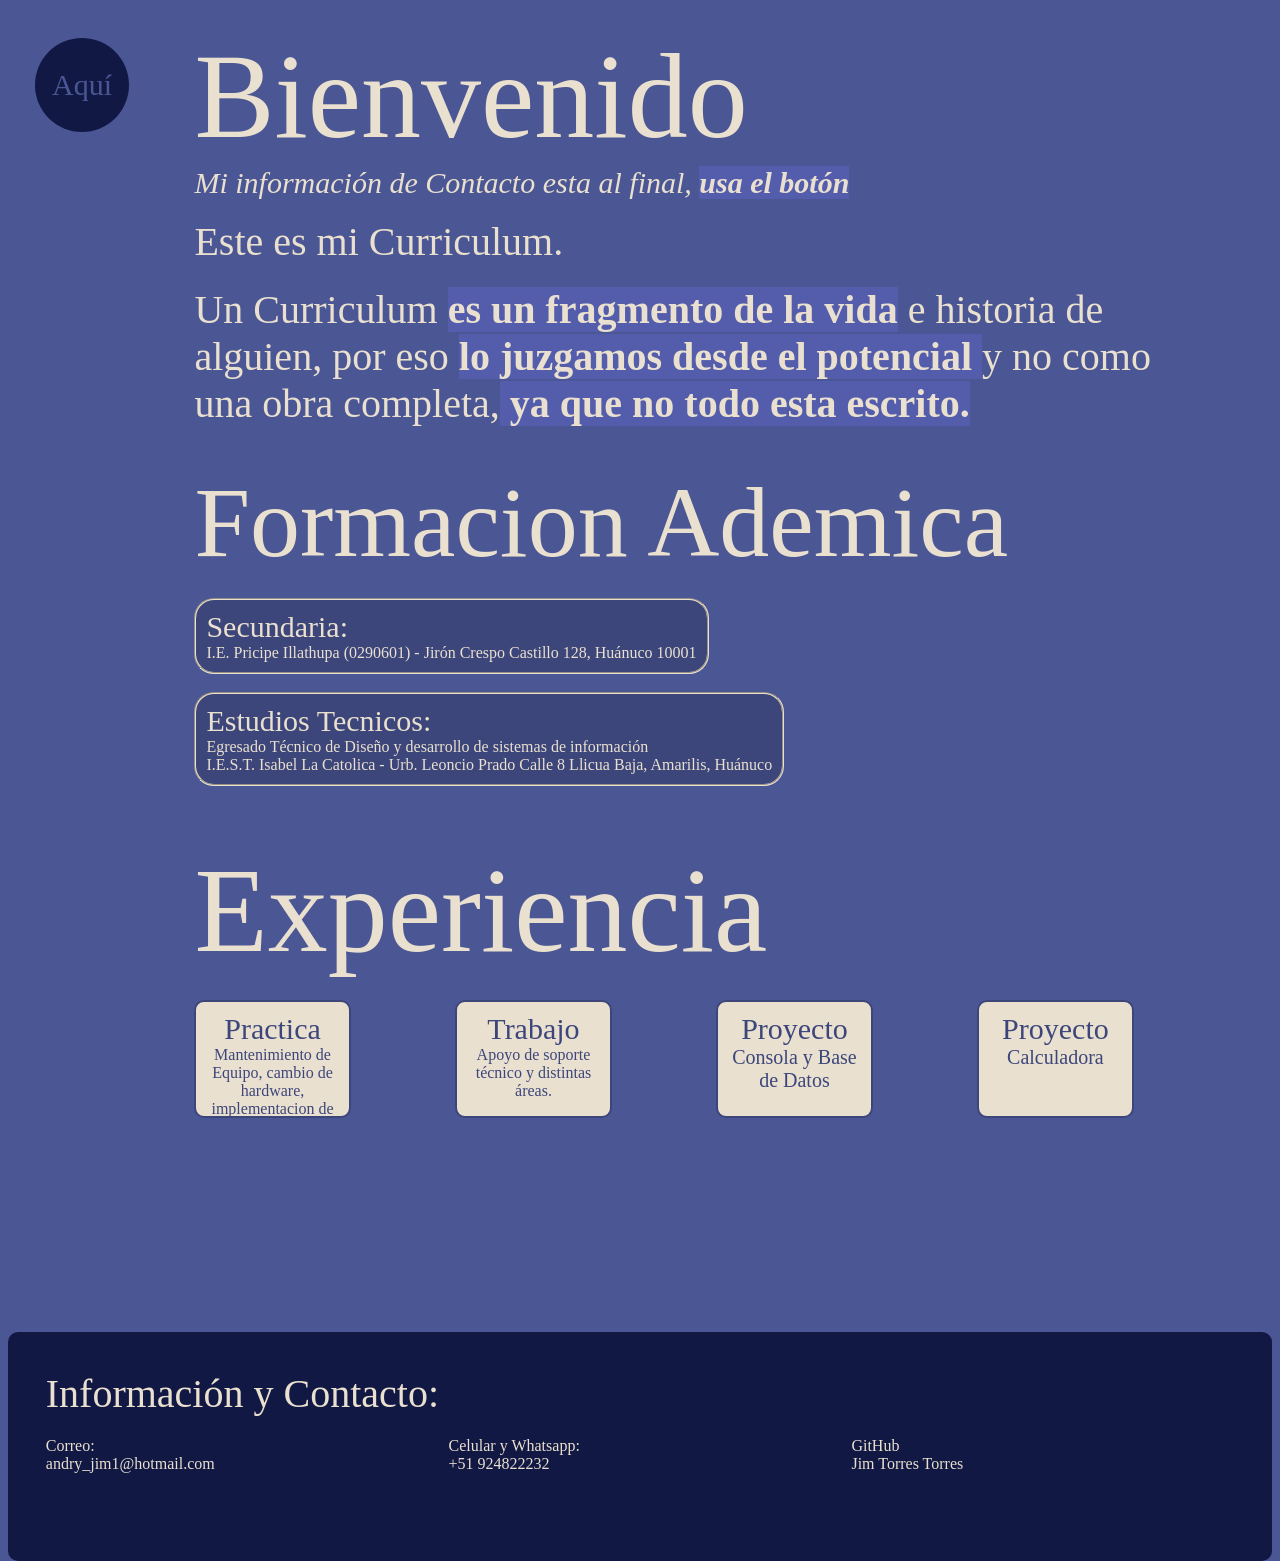
<file: IGU/Index.html>
<!Doctype html>
<html>
    <head>
        <link rel="stylesheet" href="CSS/General.css">
        <link rel="Stylesheet" href="CSS/Efectos.css">
        <title>Curriculum</title>
        <link rel="icon" href="Recursos/poesia.png">
        
    </head>
    <body>
        <header class="">
                    <!--Principal -->
                    <button  class="header1 shadow-drop-center" id="BPrincipal" >
                        <a class="txtB1">Aquí</a>
                    </button>

                    <div class="submenu" id="submenu">
                        <button class="header2 shadow-drop-center" onclick="document.getElementById('Bienvenido').scrollIntoView();">
                            <a class="txtB2"> 
                                <img src="Recursos/vip.png" alt="Inicio" class="icon" >
                            </a>
                        </button>
                        
                        <button class="header2 shadow-drop-center"  onclick="document.getElementById('Estudios').scrollIntoView();">
                            <a class="txtB2">
                            <img src="Recursos/estudios.png" alt="Estudios" class="icon">
                            </a>
                        </button>

                        <button class="header2 shadow-drop-center" onclick="document.getElementById('Experiencias').scrollIntoView();">
                            <a class="txtB2">
                                <img src=" Recursos/aprendiendo.png" alt="Experiecias" class="icon">
                            </a>
                        </button>

                        <button class="header2 shadow-drop-center" onclick="document.getElementById('Contacto').scrollIntoView();">
                            <a class="txtB2">
                                <img src=" Recursos/agenda.png" alt="Experiecias" class="icon">
                            </a>
                        </button>
                    </div>
              
        </header>
        <div class="Contenedor">
            <div class="Box_1">
                    <h1 class="H_1" id="Bienvenido">Bienvenido</h1>
                    <a class="A_2 italic">Mi información de Contacto esta al final, <b>usa el botón</b></a>
                    <br><br>
                    <div class="cambiar">
                        <div class="palabras">
                            <span class="A_1"> Este es mi Curriculum.</span>
                            <span class="A_1"> This is my Resume.</span>
                            <span class="A_1"> Este é meu currículo.</span>
                            <span class="A_1"> Questo è il mio curriculum.</span>
                        </div>
                    </div>
                    <br>  
                    <a class="A_1" > Un Curriculum <b>es un fragmento de la vida</b> e historia de alguien, por eso <b>lo juzgamos desde el potencial </b>
                        y no como una obra completa,<b> ya que no todo esta escrito.</b></a>  
                        
                        
            </div>
            <br>
            <div class="Box_2">    
                <h1 class="H_2" id="Estudios"> Formacion Ademica</h1>
                <br>
                <div class="SBox">
                    <a class="A_2">Secundaria:</a>
                    <br><a> I.E. Pricipe Illathupa (0290601) -</a><a> Jirón Crespo Castillo 128, Huánuco 10001</a>
                </div>
                <br>
                <div class="SBox">
                    <a class="A_2">Estudios Tecnicos:</a>
                    <br><a>Egresado Técnico de Diseño y desarrollo de sistemas de información</a>
                    <br><a> I.E.S.T. Isabel La Catolica -</a><a href="https://maps.app.goo.gl/emNQ36vPbeYiEWrq8" target="_blank" rel="noopener noreferrer"> Urb. Leoncio Prado Calle 8 Llicua Baja, Amarilis, Huánuco</a>

                </div>
                <br>
                <!--
                <div class="SBox">
                    <a class="A_2">Certificación:</a>
                    <br><a>google</a>
                </div>
                -->
            </div>
            <br>
            <div class="Box_3">
                <h1 class="H_1" id="Experiencias">Experiencia</h1>
                <div class="Grid C4-R2">

                     <div class="GC-1 GR-1 CBox3a3">
                        <div class="CBox">
                            <a class="a_1 A_2 center">Practica</a>
                            <br>
                            <a class="a_1 A_4">Mantenimiento de Equipo, cambio de hardware, implementacion de redes, consulta de red.</a>
                            <div class="oculto">
                                <br><a class="a_1 A_4 ">IEST. Isabel La Católica   </a>               
                                <br><a class="a_1 A_4 ">09/2022 – 12/2022 </a>               
                                <br><a class="a_1 A_4 ">Presencial</a>               
                            </div>
                        </div>
                     </div>

                     <div class="GC-2 GR-1 CBox3a3">
                        <div class="CBox">
                            <a class="a_1 A_2">Trabajo</a>
                            <br>
                            <a class="a_1 A_4">Apoyo de soporte técnico y distintas áreas.</a>
                            <div class="oculto">
                                <br><a class="a_1 A_4 ">IEST. Isabel La Católica   </a>               
                                <br><a class="a_1 A_4 ">12/2022 – 06/2023 </a>               
                                <br><a class="a_1 A_4 ">Presencial</a>                        
                            </div>
                        </div>
                     </div>

                     <div class="GC-3 GR-1 CBox3a3">
                        <div class="CBox">
                            <a class="a_1 A_2">Proyecto</a>
                            <br>
                            <a class="a_1 A_3">Consola y Base de Datos</a>
                            <div class="oculto">
                                <a class="a_1 A_4"> Una aplicaion de consola que tiene CRUD's escritos en C#, que se conecta a una base de datos en SqlServer.</a>
                                <br><br>
                                <a class="txtB2 A_4 " href="https://github.com/pandrio133/pruebaConexion.git" rel="noopener noreferrer" target="_blank" >Ver Repositorio</a>               
                            </div>
                        </div>
                     </div>

                     <div class="GC-4 GR-1 CBox3a3">
                        <div class="CBox">
                            <a class="a_1 A_2">Proyecto</a>
                            <br>
                            <a class="a_1 A_3">Calculadora</a>
                            <div class="oculto">
                                <a class="a_1 A_4 ">Una calculadora con interfas grafica intuitiva, programada con WindowsForms y lenguaje .Net .</a>      
                                <br><br>
                                <a class="txtB2 A_4 " href="https://github.com/pandrio133/Calculadora.git" rel="noopener noreferrer" target="_blank" >Ver Repositorio</a>     
                            </div>
                        </div>
                     </div>
<!--
                     <div class="GC-1 GR-2 CBox3a3">
                        <div class="CBox">
                            <a class="a_1 A_2">titulo</a>
                            <br>
                            <a class="a_1 A_3">1</a>
                            <div class="oculto">
                                <a class="a_1 A_3 ">oculto... </a>               
                            </div>
                        </div>
                     </div>

                     <div class="GC-2 GR-2 CBox3a3">
                        <div class="CBox">
                            <a class="a_1 A_2">titulo</a>
                            <br>
                            <a class="a_1 A_3">1</a>
                            <div class="oculto">
                                <a class="a_1 A_3 ">oculto... </a>               
                            </div>
                        </div>
                     </div>

                     <div class="GC-3 GR-2 CBox3a3">
                        <div class="CBox">
                            <a class="a_1 A_2">titulo</a>
                            <br>
                            <a class="a_1 A_3">1</a>
                            <div class="oculto">
                                <a class="a_1 A_3 ">oculto... </a>               
                            </div>
                        </div>
                     </div>

                     <div class="GC-4 GR-2 CBox3a3">
                        <div class="CBox">
                            <a class="a_1 A_2">titulo</a>
                            <br>
                            <a class="a_1 A_3">1</a>
                            <div class="oculto">
                                <a class="a_1 A_3 ">oculto... </a>               
                            </div>
                        </div>
                     </div>
-->
                     

                </div>
            </div>
        </div>
        <footer id="Contacto">
            <h4 class="H_4">Información y Contacto:</h4>
            <div class="Grid C3-R1">
                <div class="GC-1 GR-1">
                    <a>Correo:</a>
                    <br><a href="https://outlook.live.com/mail/0/deeplink/compose?to=andry_jim1@hotmail.com" target="_blank" rel="noopener noreferrer">andry_jim1@hotmail.com</a>
                </div>
                <div class="GC-2 GR-1">
                    <a>Celular y Whatsapp:</a>
                    <br><a href="https://wa.me/51924822232" target="_blank" rel="noopener noreferrer">+51 924822232</a>
                </div>
                <div class="GC-3 GR-1">
                    <a>GitHub</a>
                    <br><a href="https://github.com/pandrio133" target="_blank" rel="noopener noreferrer">Jim Torres Torres</a>
                </div>

            </div>

        </footer>
    </body>
    <script src=" JS/Efecto.js"></script>
</html>
</file>
<file: IGU/CSS/General.css>
/* estructura general*/
html{
    height: 100%;
    box-sizing: border-box;
}
body{
    background-color:#4B5694;
    scrollbar-color:#111844;
    height: 100%;
    display: flex;
    flex-wrap: wrap;
}
:root{
    --margin_header:10%;
    --altura_a1:40px;
    --altura_a2:30px;
    --altura_a3:20px;
    --altura_a4:10px;
}

header{
    height:13.2cm;
    width:var(--margin_header);

    overflow: visible;
    position: fixed;

    margin: 10px;

    display:inline-flex;
    align-items: center;
    justify-content: flex-start;
    align-content: center;
    flex-wrap:nowrap;
    flex-direction: column;
    /*-------------------*/
}

footer{
    background-color:#111844 ;

    padding: 1cm;

    margin: 0;
    margin-bottom: -40px;

    border: 0;
    border-radius: 10px;
    overflow: hidden;

    width: 100%;
    height: fit-content;
}

.header1{
    background-color: #111844;
    height: 2.5cm;
    width: 2.5cm;

    padding: 0%;
    margin: 10px;
    margin-top: 20px;
    border-radius: 100px;
    border: 0px;

    overflow:hidden;
    display: flex;
    justify-content: center;
    align-items: center;

    cursor:pointer;
}

.header2{
    background-color: #111844;
    height: 1.5cm;
    width:1.5cm;
    margin:10px;
    margin-bottom:20px;    
    border-radius: 100px;
    border: 0px;

    overflow:hidden;
    display: flex;
    justify-content: center;
    align-items: center;

    cursor: pointer;
 }
 /*cajas */
 .Contenedor{
    margin-left:var(--margin_header);
    flex: 1;
    display:flex;
    flex-direction: column;
 }
 .Box_1{
     width: 90%;
     margin-left:60px;
     margin-top:20px;
 }
 .Box_2{
     width: 90%;
     margin-left:60px;
     margin-top:20px;
 }
 .Box_3{
     width: 90%;
     overflow:visible;
     height:fit-content;
     margin-left:60px;
     margin-top:20px;
     margin-bottom: 20px;
 }
.SBox{
    width: fit-content;
    height: min-content;
    background: #3C467B;

    padding: 10px;
    border: 2px, groove,#EAE0CF;
    border-radius: 20px;
}
.CBox3a3{
    width:90%;
    height:3.5cm;
  
    max-height:80%;
    padding: 10px;
    padding-left: 0;
    padding-top: 0;
    
}
.CBox{
    width:3.5cm;
    height:2.5cm;

    position: absolute;
    overflow: hidden;
    z-index: 1;

    text-align: center;

    border-radius: 10px;
    border-width: 2px;
    border-color: #3C467B;
    border-style: solid;

    padding: 10px;

    background-color: #EAE0CF;
    
}
.oculto{
    opacity: 0;
    transition:1s;
}

.Grid{
    display: grid;
    overflow: visible;
    position: relative;
    max-width: 100%;
    min-height:2cm;
    max-height: 8cm;
    gap: 30px 20px  ; 
    margin-top:20px;

}
.C2-R1{
    grid-template-columns:1fr 1fr;    
    grid-template-rows:1fr;   
    margin-bottom: 10px;
}
.C3-R1{
    grid-template-columns:1fr 1fr 1fr;    
    grid-template-rows:1fr;   
    margin-bottom: 10px;
}
.C4-R1{
    grid-template-columns:1fr 1fr 1fr 1fr;    
    grid-template-rows:1fr;  
    margin-bottom: 10px; 
}
.C4-R2{
    grid-template-columns:1fr 1fr 1fr 1fr;    
    grid-template-rows:1fr 1fr;  
    margin-bottom: 10px;
}
.C4-R3{
    grid-template-columns:1fr 1fr 1fr 1fr;    
    grid-template-rows:1fr 1fr 1fr;  
    margin-bottom: 10px;
}
.G-C1{grid-column: 1;}
.G-C2{grid-column: 2;}
.G-R1{grid-row: 1;}
.G-R2{grid-row: 2;}
.G-R2{grid-row: 3;}

/*texto */
p,a,h1,h2,h3,h4,h5,span{color: #EAE0CF; font-family:rem;font-weight: 100;font-style: normal; text-decoration: none;}


b{
    background-color:#5961b6b7;
    color:#EAE0CF;
}

.italic{font-style: italic;}

.H_1{
    font-family: Rem;
    font-weight:200;
    font-style: normal;
    font-size: 120px; 
    -webkit-text-stroke:3px,#000000 ;
    color: #EAE0CF;
    padding:0;
    margin: 0;
    border: 0;
}
.H_2{
    font-family: Rem;
    font-weight:200;
    font-style: normal;
    font-size: 100px; 
    color: #EAE0CF;
    padding:0;
    margin: 0;
    border: 0;
}
.H_4{
    font-family: Rem;
    font-weight:170;
    font-style: normal;
    font-size: 40px; 
    color: #EAE0CF;
    padding:0;
    margin: 0;
    border: 0;
}
.a_1{color: #3C467B;}
.a_2{color: #111844;}
.a_3{color: #FFF79A}

.A_1{
    font-size:var(--altura_a1);
    font-weight: 100;
}
.A_2{
    font-size:var(--altura_a2);
    font-weight: 100;
}
.A_3{
    font-size:var(--altura_a3);
    font-weight: 100;
}


/*Botones-----*/
.txtB1{
    font-family:rem;
    font-weight:500;
    font-size: 30px;
    color: #4b5694;
    font-style: normal;
}
.txtB2{
    font-family:rem;
    font-weight:300;
    font-size: 20px;
    color: #4b5694;
    font-style: normal;
}
.icon{
    height: 80%;
    width: 80%;
}
</file>
<file: IGU/CSS/Efectos.css>
/* TEXTO CAMBIANTE */

.cambiar{
    position: relative;
    height:var(50px);
    overflow: hidden;
}

/* PALABRAS */
.palabras{
    display: flex;
    flex-direction: column;
    height:50px;
    animation: deslizar 20s infinite;
}
/* ANIMACION */
@keyframes deslizar{

    10%{
        transform: translateY(0);
    }
    25%{
        transform: translateY(-50px);
    }

    50%{
        transform: translateY(-100px);
    }


    75%{
        transform: translateY(-150px);
    }


    100%{
        transform: translateY(0 px);
    }
    

}
/*sombra del botón*/
.shadow-drop-center:hover {
    animation: shadow-drop-center 0.5s cubic-bezier(0.250, 0.460, 0.450, 0.940) both;
    
}
@keyframes shadow-drop-center {
    0% {
        box-shadow: 0 0 0px 0px #1817175d;
    }
    100% {
        box-shadow: 0 0 15px 0px #eae0cfc9;
        transform: scale(1.1);
    }
}
/**/
.txtB1:hover,.txtB2:hover{
    color: #EAE0CF;
}
::selection{
    background:#6e8cfb84;
}

.submenu{
     opacity:0;

    transform: translateY(-20px);

    pointer-events: none;

    transition: .4s;
}
.submenu.activo{
    opacity: 1;

    transform: translateY(0);

    pointer-events: auto;

}
/*efecto de cubic box*/
.CBox:hover{
    animation: crecer 0.8s forwards;
}
@keyframes crecer {
    from{
        width: 3.5cm; height:2.5cm;
        z-index: 1;
    }
    to{
       width:5cm;
       height: 6cm;
       z-index: 999;
    }
}
.CBox:hover .oculto{
    opacity: 1;
}
</file>
